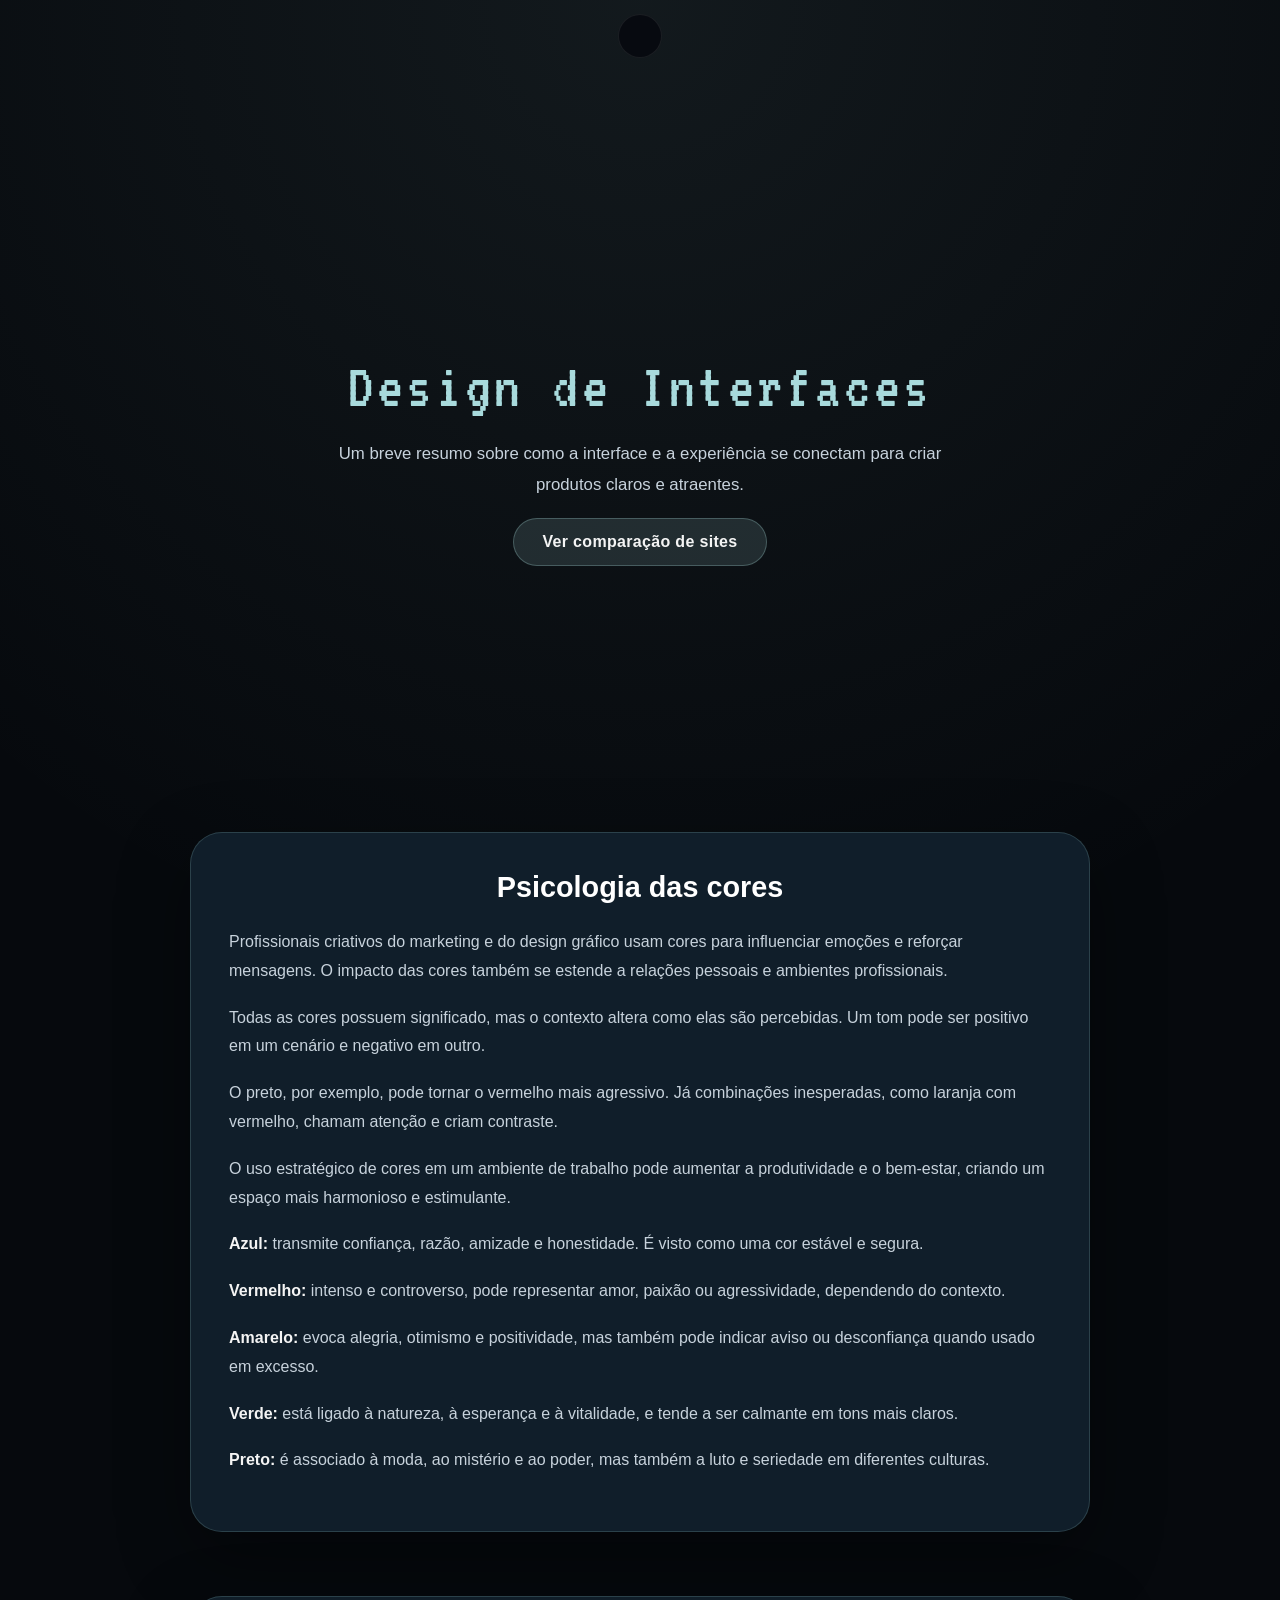
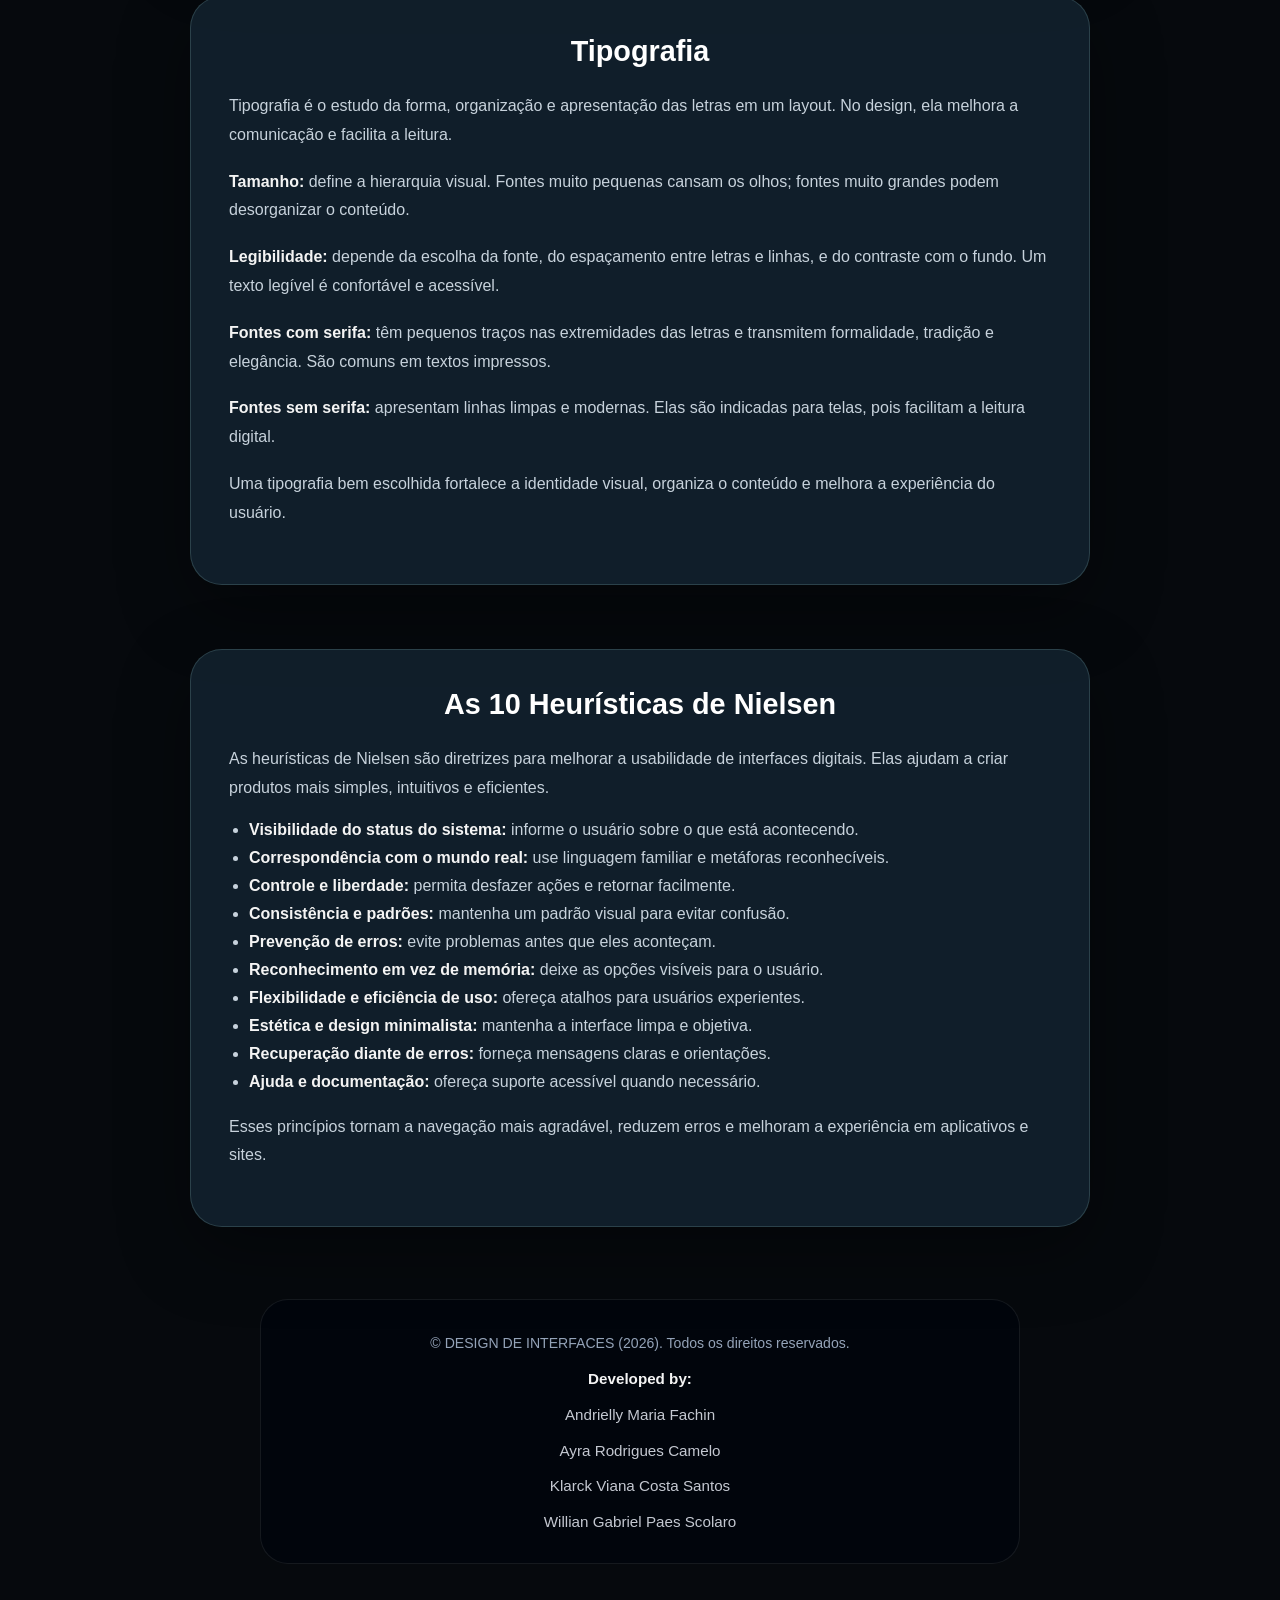
<file: index.html>
<!DOCTYPE html>
<html lang="pt-BR">
  <head>
    <meta charset="UTF-8" />
    <meta name="viewport" content="width=device-width, initial-scale=1.0" />
    <title>Design de Interfaces</title>
    <link rel="stylesheet" href="style.css" />
    <link rel="preconnect" href="https://fonts.googleapis.com" />
    <link rel="preconnect" href="https://fonts.gstatic.com" crossorigin />
    <link href="https://fonts.googleapis.com/css2?family=VT323&display=swap" rel="stylesheet" />
  </head>

  <body>
    <nav>
      <a href="#psico">Psicologia das Cores</a>
      <a href="#tipografia">Tipografia</a>
      <a href="#heuristicas">Heurísticas</a>
      <a href="comparacao.html">Comparação</a>
    </nav>

    <main class="hero">
      <h1 class="vt323-regular">Design de Interfaces</h1>
      <p class="subtitle">Um breve resumo sobre como a interface e a experiência se conectam para criar produtos claros e atraentes.</p>
      <a href="comparacao.html" class="cta-button">Ver comparação de sites</a>
    </main>

    <section id="psico" class="topic-box reveal">
      <h2>Psicologia das cores</h2>
      <p>Profissionais criativos do marketing e do design gráfico usam cores para influenciar emoções e reforçar mensagens. O impacto das cores também se estende a relações pessoais e ambientes profissionais.</p>
      <p>Todas as cores possuem significado, mas o contexto altera como elas são percebidas. Um tom pode ser positivo em um cenário e negativo em outro.</p>
      <p>O preto, por exemplo, pode tornar o vermelho mais agressivo. Já combinações inesperadas, como laranja com vermelho, chamam atenção e criam contraste.</p>
      <p>O uso estratégico de cores em um ambiente de trabalho pode aumentar a produtividade e o bem-estar, criando um espaço mais harmonioso e estimulante.</p>
      <p><strong>Azul:</strong> transmite confiança, razão, amizade e honestidade. É visto como uma cor estável e segura.</p>
      <p><strong>Vermelho:</strong> intenso e controverso, pode representar amor, paixão ou agressividade, dependendo do contexto.</p>
      <p><strong>Amarelo:</strong> evoca alegria, otimismo e positividade, mas também pode indicar aviso ou desconfiança quando usado em excesso.</p>
      <p><strong>Verde:</strong> está ligado à natureza, à esperança e à vitalidade, e tende a ser calmante em tons mais claros.</p>
      <p><strong>Preto:</strong> é associado à moda, ao mistério e ao poder, mas também a luto e seriedade em diferentes culturas.</p>
    </section>

    <section id="tipografia" class="topic-box reveal">
      <h2>Tipografia</h2>
      <p>Tipografia é o estudo da forma, organização e apresentação das letras em um layout. No design, ela melhora a comunicação e facilita a leitura.</p>
      <p><strong>Tamanho:</strong> define a hierarquia visual. Fontes muito pequenas cansam os olhos; fontes muito grandes podem desorganizar o conteúdo.</p>
      <p><strong>Legibilidade:</strong> depende da escolha da fonte, do espaçamento entre letras e linhas, e do contraste com o fundo. Um texto legível é confortável e acessível.</p>
      <p><strong>Fontes com serifa:</strong> têm pequenos traços nas extremidades das letras e transmitem formalidade, tradição e elegância. São comuns em textos impressos.</p>
      <p><strong>Fontes sem serifa:</strong> apresentam linhas limpas e modernas. Elas são indicadas para telas, pois facilitam a leitura digital.</p>
      <p>Uma tipografia bem escolhida fortalece a identidade visual, organiza o conteúdo e melhora a experiência do usuário.</p>
    </section>

    <section id="heuristicas" class="topic-box reveal">
      <h2>As 10 Heurísticas de Nielsen</h2>
      <p>As heurísticas de Nielsen são diretrizes para melhorar a usabilidade de interfaces digitais. Elas ajudam a criar produtos mais simples, intuitivos e eficientes.</p>
      <ul>
        <li><strong>Visibilidade do status do sistema:</strong> informe o usuário sobre o que está acontecendo.</li>
        <li><strong>Correspondência com o mundo real:</strong> use linguagem familiar e metáforas reconhecíveis.</li>
        <li><strong>Controle e liberdade:</strong> permita desfazer ações e retornar facilmente.</li>
        <li><strong>Consistência e padrões:</strong> mantenha um padrão visual para evitar confusão.</li>
        <li><strong>Prevenção de erros:</strong> evite problemas antes que eles aconteçam.</li>
        <li><strong>Reconhecimento em vez de memória:</strong> deixe as opções visíveis para o usuário.</li>
        <li><strong>Flexibilidade e eficiência de uso:</strong> ofereça atalhos para usuários experientes.</li>
        <li><strong>Estética e design minimalista:</strong> mantenha a interface limpa e objetiva.</li>
        <li><strong>Recuperação diante de erros:</strong> forneça mensagens claras e orientações.</li>
        <li><strong>Ajuda e documentação:</strong> ofereça suporte acessível quando necessário.</li>
      </ul>
      <p>Esses princípios tornam a navegação mais agradável, reduzem erros e melhoram a experiência em aplicativos e sites.</p>
    </section>

    <footer>
      <p>&copy; DESIGN DE INTERFACES (2026). Todos os direitos reservados.</p>
      <p>Developed by:</p>
      <p>Andrielly Maria Fachin</p>
      <p>Ayra Rodrigues Camelo</p>
      <p>Klarck Viana Costa Santos</p>
      <p>Willian Gabriel Paes Scolaro</p>
    </footer>
  </body>
</html>
</file>
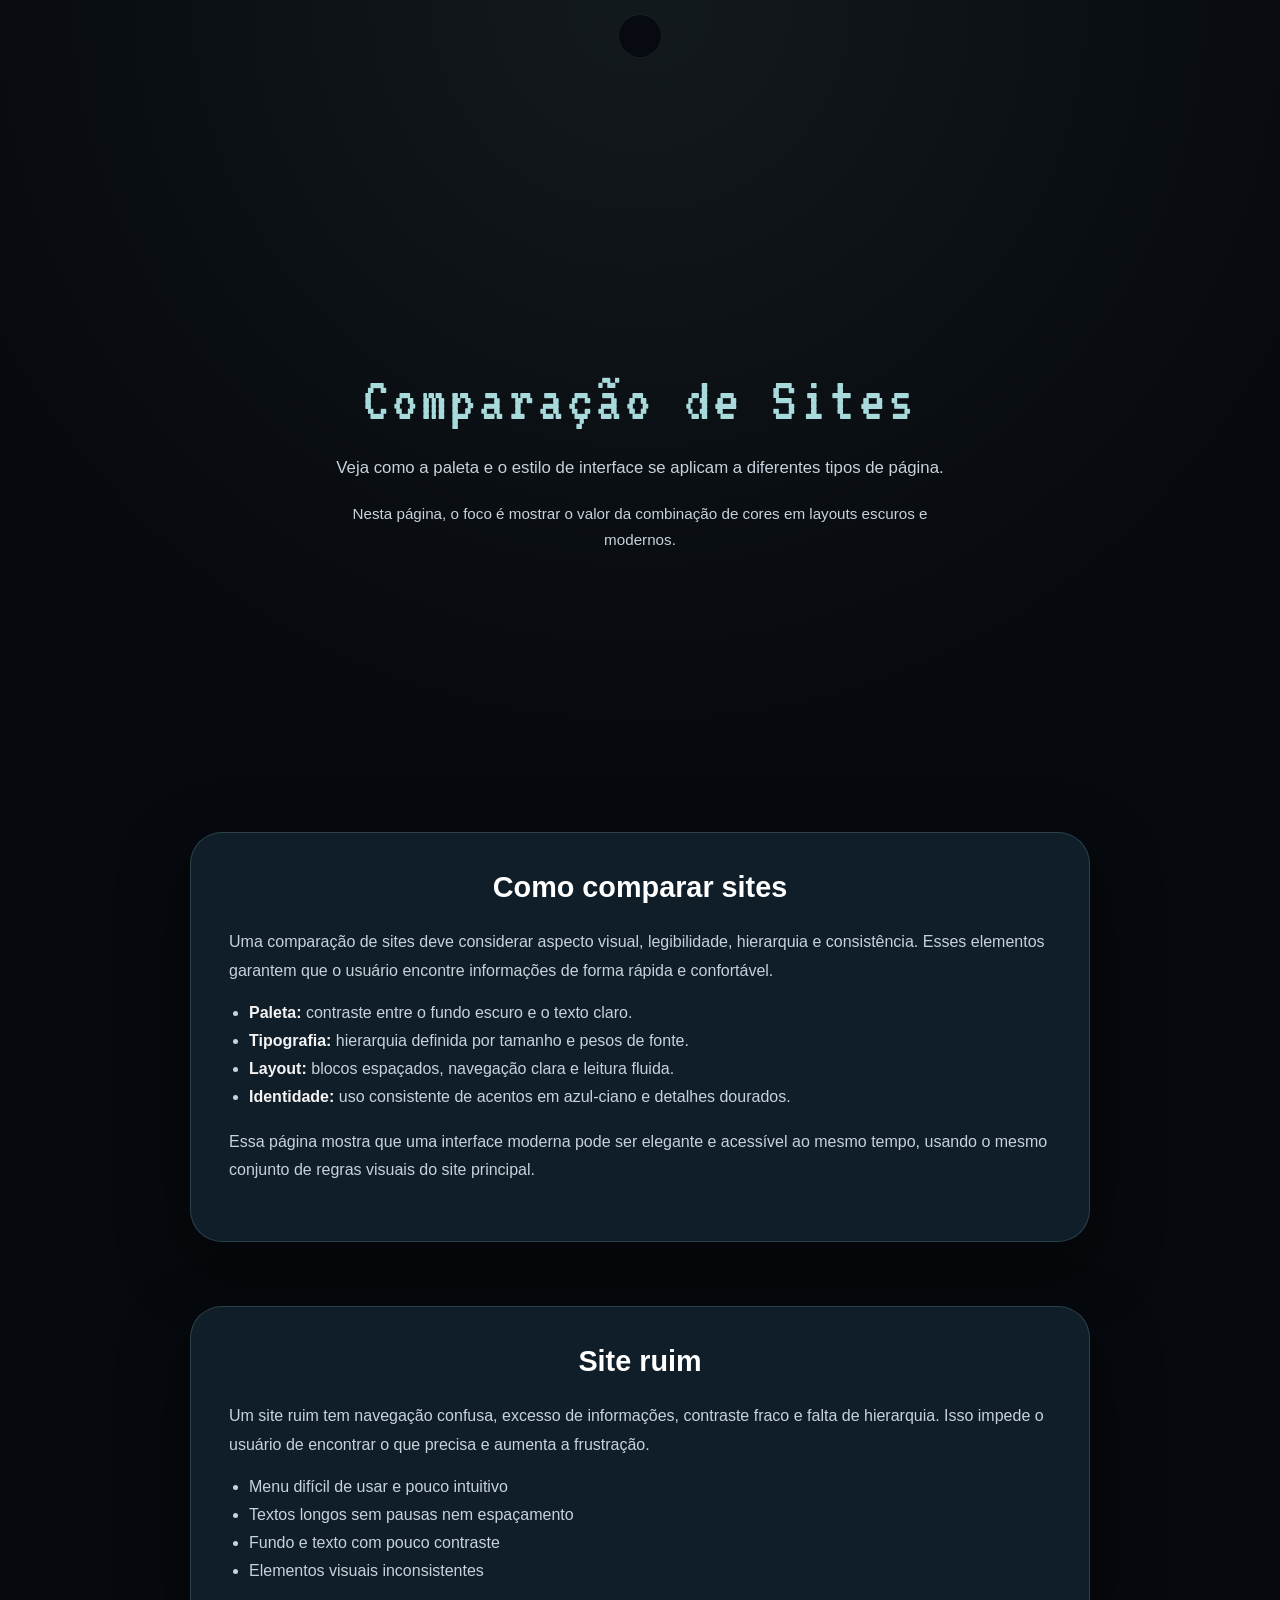
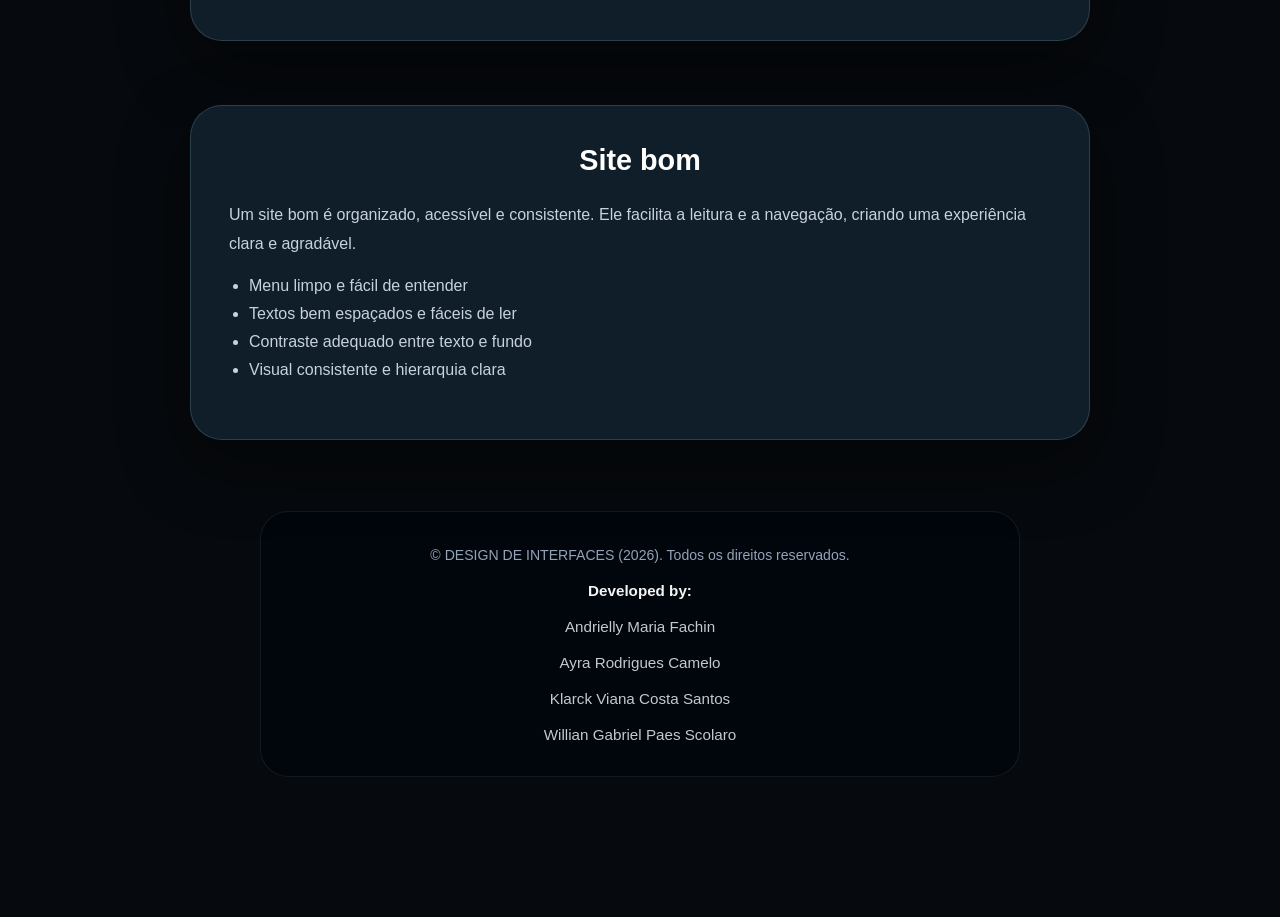
<file: comparacao.html>
<!DOCTYPE html>
<html lang="pt-BR">
  <head>
    <meta charset="UTF-8" />
    <meta name="viewport" content="width=device-width, initial-scale=1.0" />
    <title>Comparação de Sites</title>
    <link rel="stylesheet" href="style.css" />
    <link rel="preconnect" href="https://fonts.googleapis.com" />
    <link rel="preconnect" href="https://fonts.gstatic.com" crossorigin />
    <link href="https://fonts.googleapis.com/css2?family=VT323&display=swap" rel="stylesheet" />
  </head>

  <body>
    <nav>
      <a href="index.html">Início</a>
      <a href="#comparacao">Comparação</a>
      <a href="#site-ruim">Site ruim</a>
      <a href="#site-bom">Site bom</a>
    </nav>

    <main class="hero">
      <h1 class="vt323-regular">Comparação de Sites</h1>
      <p class="subtitle">Veja como a paleta e o estilo de interface se aplicam a diferentes tipos de página.</p>
      <p class="hero-note">Nesta página, o foco é mostrar o valor da combinação de cores em layouts escuros e modernos.</p>
    </main>

    <section id="comparacao" class="topic-box reveal">
      <h2>Como comparar sites</h2>
      <p>Uma comparação de sites deve considerar aspecto visual, legibilidade, hierarquia e consistência. Esses elementos garantem que o usuário encontre informações de forma rápida e confortável.</p>
      <ul>
        <li><strong>Paleta:</strong> contraste entre o fundo escuro e o texto claro.</li>
        <li><strong>Tipografia:</strong> hierarquia definida por tamanho e pesos de fonte.</li>
        <li><strong>Layout:</strong> blocos espaçados, navegação clara e leitura fluida.</li>
        <li><strong>Identidade:</strong> uso consistente de acentos em azul-ciano e detalhes dourados.</li>
      </ul>
      <p>Essa página mostra que uma interface moderna pode ser elegante e acessível ao mesmo tempo, usando o mesmo conjunto de regras visuais do site principal.</p>
    </section>

    <section id="site-ruim" class="topic-box reveal">
      <h2>Site ruim</h2>
      <p>Um site ruim tem navegação confusa, excesso de informações, contraste fraco e falta de hierarquia. Isso impede o usuário de encontrar o que precisa e aumenta a frustração.</p>
      <ul>
        <li>Menu difícil de usar e pouco intuitivo</li>
        <li>Textos longos sem pausas nem espaçamento</li>
        <li>Fundo e texto com pouco contraste</li>
        <li>Elementos visuais inconsistentes</li>
      </ul>
    </section>

    <section id="site-bom" class="topic-box reveal">
      <h2>Site bom</h2>
      <p>Um site bom é organizado, acessível e consistente. Ele facilita a leitura e a navegação, criando uma experiência clara e agradável.</p>
      <ul>
        <li>Menu limpo e fácil de entender</li>
        <li>Textos bem espaçados e fáceis de ler</li>
        <li>Contraste adequado entre texto e fundo</li>
        <li>Visual consistente e hierarquia clara</li>
      </ul>
    </section>

    <footer>
      <p>&copy; DESIGN DE INTERFACES (2026). Todos os direitos reservados.</p>
      <p>Developed by:</p>
      <p>Andrielly Maria Fachin</p>
      <p>Ayra Rodrigues Camelo</p>
      <p>Klarck Viana Costa Santos</p>
      <p>Willian Gabriel Paes Scolaro</p>
    </footer>
  </body>
</html>
</file>
<file: style.css>
:root {
  --bg: #06090d;
  --surface: rgba(18, 33, 45, 0.92);
  --surface-strong: #111b26;
  --text: #f4f4f4;
  --muted: #c7d2dc;
  --accent: #a8dadc;
  --accent-strong: #457b9d;
  --highlight: #e9c46a;
  --border: rgba(168, 218, 220, 0.18);
  --shadow: 0 24px 70px rgba(0, 0, 0, 0.35);
}

* {
  margin: 0;
  padding: 0;
  box-sizing: border-box;
}

html {
  scroll-behavior: smooth;
}

body {
  font-family: Inter, Arial, Helvetica, sans-serif;
  background: radial-gradient(circle at top, rgba(168, 218, 220, 0.08), transparent 30%), var(--bg);
  color: var(--text);
  min-height: 100vh;
  display: flex;
  flex-direction: column;
  justify-content: flex-start;
  align-items: center;
  padding: 120px 20px 100px;
  text-rendering: optimizeLegibility;
  scroll-snap-type: y proximity;
}

.hero {
  display: flex;
  flex: 1;
  flex-direction: column;
  justify-content: center;
  align-items: center;
  gap: 18px;
  width: 100%;
  max-width: 760px;
  min-height: calc(100vh - 220px);
  text-align: center;
}

.vt323-regular {
  font-family: "VT323", monospace;
  font-weight: 400;
  font-size: clamp(2.8rem, 5vw, 4.4rem);
  line-height: 1.05;
  color: var(--accent);
  letter-spacing: 0.05em;
}

.subtitle {
  max-width: 640px;
  color: var(--muted);
  font-size: 1.05rem;
  line-height: 1.8;
}

.hero .cta-button {
  display: inline-flex;
  align-items: center;
  justify-content: center;
  padding: 14px 28px;
  border-radius: 999px;
  border: 1px solid rgba(168, 218, 220, 0.28);
  background: rgba(168, 218, 220, 0.14);
  color: var(--text);
  text-decoration: none;
  font-weight: 700;
  letter-spacing: 0.02em;
  transition: transform 0.25s ease, background 0.25s ease, color 0.25s ease;
}

.hero .cta-button:hover {
  transform: translateY(-2px);
  background: rgba(168, 218, 220, 0.24);
  color: #ffffff;
}

.hero .hero-note {
  max-width: 620px;
  color: var(--muted);
  font-size: 0.95rem;
  line-height: 1.7;
}

nav {
  position: fixed;
  top: 14px;
  left: 50%;
  transform: translateX(-50%);
  display: flex;
  gap: 0;
  z-index: 100;
  background-color: rgba(5, 8, 14, 0.82);
  border: 1px solid rgba(255, 255, 255, 0.08);
  padding: 0;
  border-radius: 999px;
  transition: all 0.35s ease;
  max-width: 44px;
  overflow: hidden;
  height: 44px;
  justify-content: center;
  align-items: center;
}

nav::before {
  content: "•";
  font-size: 32px;
  color: var(--accent);
  flex-shrink: 0;
  transition: opacity 0.25s ease;
}

nav:hover::before {
  opacity: 0;
}

nav:hover {
  max-width: calc(100vw - 40px);
  gap: 18px;
  padding: 12px 20px;
}

nav a {
  text-decoration: none;
  color: var(--text);
  border: 1px solid rgba(255, 255, 255, 0.16);
  border-radius: 999px;
  padding: 10px 22px;
  font-family: Inter, Arial, Helvetica, sans-serif;
  font-size: 0.92rem;
  transition: all 0.25s ease;
  white-space: nowrap;
  opacity: 0;
}

nav:hover a {
  opacity: 1;
}

nav a:hover {
  background-color: rgba(168, 218, 220, 0.14);
  color: var(--accent-strong);
  border-color: var(--accent-strong);
}

.topic-box {
  width: 100%;
  max-width: 900px;
  margin: 32px auto;
  padding: 38px;
  border-radius: 32px;
  background: var(--surface);
  border: 1px solid var(--border);
  box-shadow: var(--shadow);
  color: var(--text);
  scroll-snap-align: start;
}

.topic-box.reveal {
  opacity: 0;
  transform: translateY(30px);
  animation: fadeInUp 0.9s ease both;
  will-change: opacity, transform;
}

.topic-box.reveal:nth-of-type(2) {
  animation-delay: 0.10s;
}

.topic-box.reveal:nth-of-type(3) {
  animation-delay: 0.20s;
}

.topic-box.reveal:nth-of-type(4) {
  animation-delay: 0.30s;
}

.topic-box.reveal:nth-of-type(5) {
  animation-delay: 0.40s;
}

@keyframes fadeInUp {
  from {
    opacity: 0;
    transform: translateY(30px);
  }
  to {
    opacity: 1;
    transform: translateY(0);
  }
}

.topic-box h2 {
  margin-bottom: 24px;
  color: #ffffff;
  font-size: clamp(1.8rem, 2vw, 2.4rem);
  text-align: center;
}

.topic-box p {
  margin-bottom: 18px;
  line-height: 1.8;
  font-size: 1rem;
  color: var(--muted);
}

.topic-box strong,
.topic-box b {
  color: var(--text);
}

.topic-box ul {
  margin: 0 0 22px 20px;
  color: var(--muted);
  list-style: disc;
}

.topic-box ul li {
  margin-bottom: 10px;
}

footer {
  width: 100%;
  max-width: 760px;
  margin: 40px auto;
  padding: 22px 20px 18px;
  color: #c4c8d1;
  font-size: 0.95rem;
  line-height: 1.7;
  border-radius: 28px;
  border: 1px solid rgba(255, 255, 255, 0.08);
  background-color: rgba(2, 6, 12, 0.92);
  text-align: center;

}

footer p {
  margin: 10px 0;
}

footer p:first-child {
  color: #94a3b8;
  font-size: 0.88rem;
}

footer p:nth-child(2) {
  color: var(--text);
  font-weight: 600;
}

@media (max-width: 720px) {
  body {
    padding: 100px 18px 80px;
  }

  .topic-box {
    padding: 28px;
  }
}
</file>
